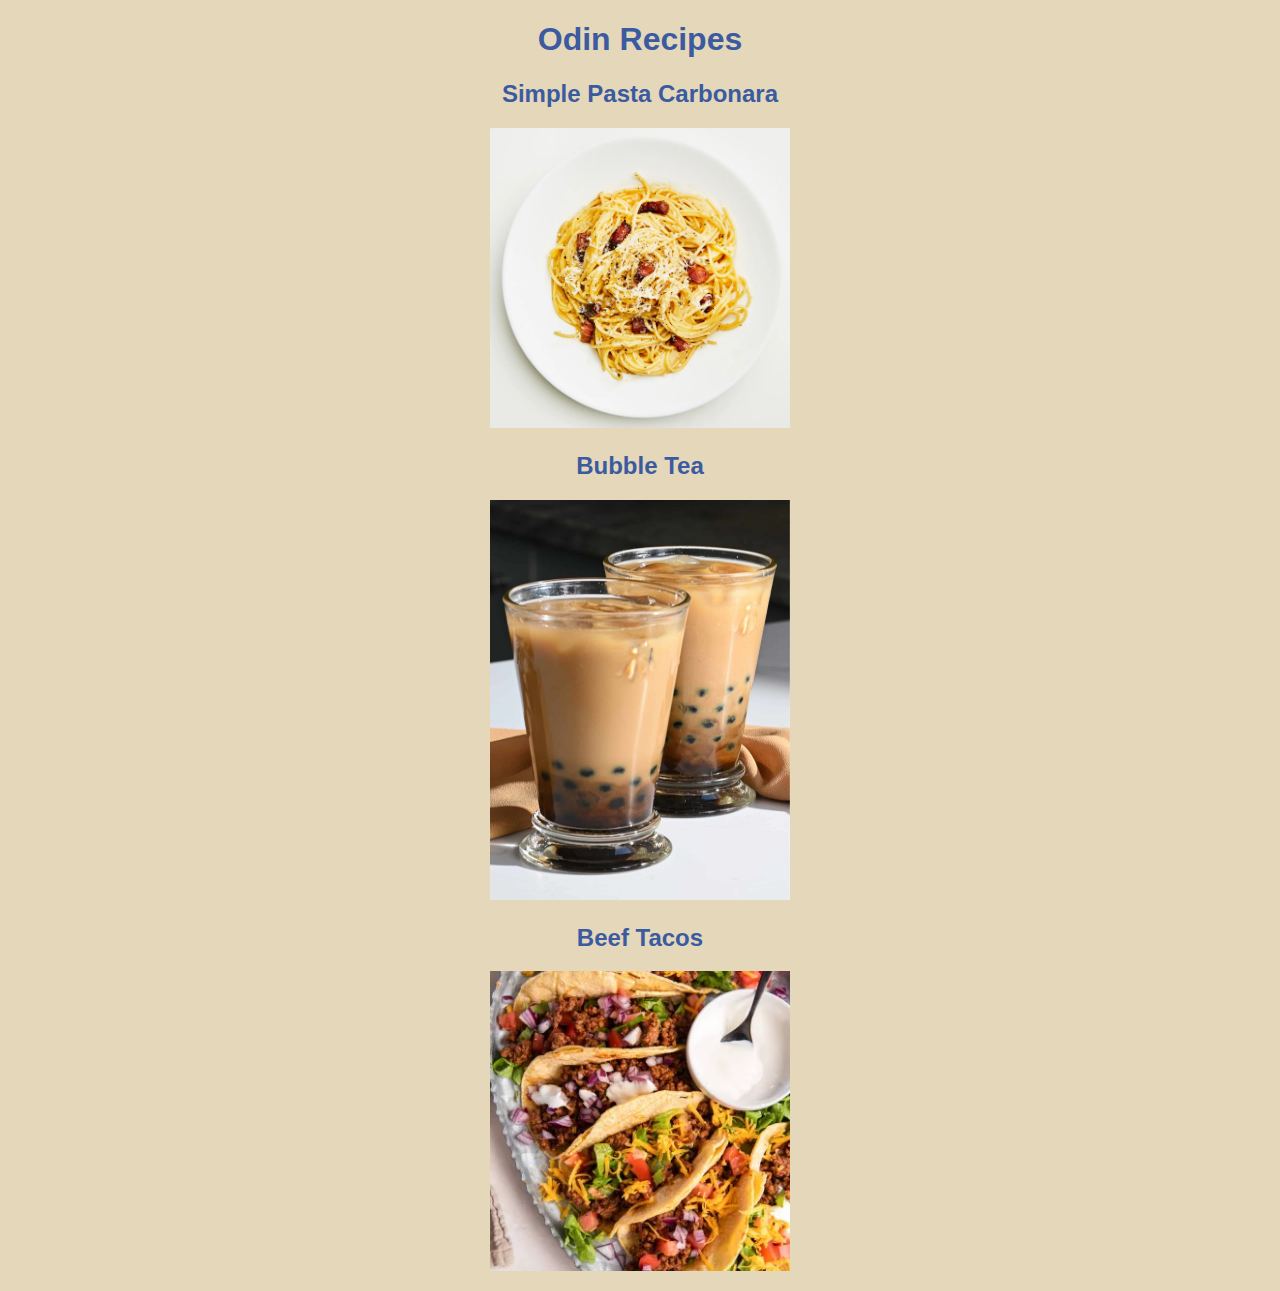
<file: index.html>
<!DOCTYPE html>

<html lang="en">

    <head>
        <meta charset="utf-8">
        <link rel="stylesheet" href="styles.css"/>
        <title>Recipes</title>
    </head>

    <body class="home">
        <h1>Odin Recipes</h1>

        <a href="recipes/carbonara.html"><h2>Simple Pasta Carbonara</h2></a>
        <p><img src="recipes/img/carbonara_img.jpg" width="300" height="300" alt="image of carbonara"></p>
    
        <a href="recipes/bubble_tea.html"><h2>Bubble Tea</h2></a>
        <p><img src="recipes/img/bubble_tea.jpg" width="300" height="400" alt="image of bubble tea"></p>

        <a href="recipes/taco.html"><h2>Beef Tacos</h2></a>
        <p><img src="recipes/img/beef_taco.jpg" width="300" height="300" alt="image of beef tacos"></p>

    </body>

</html>
</file>
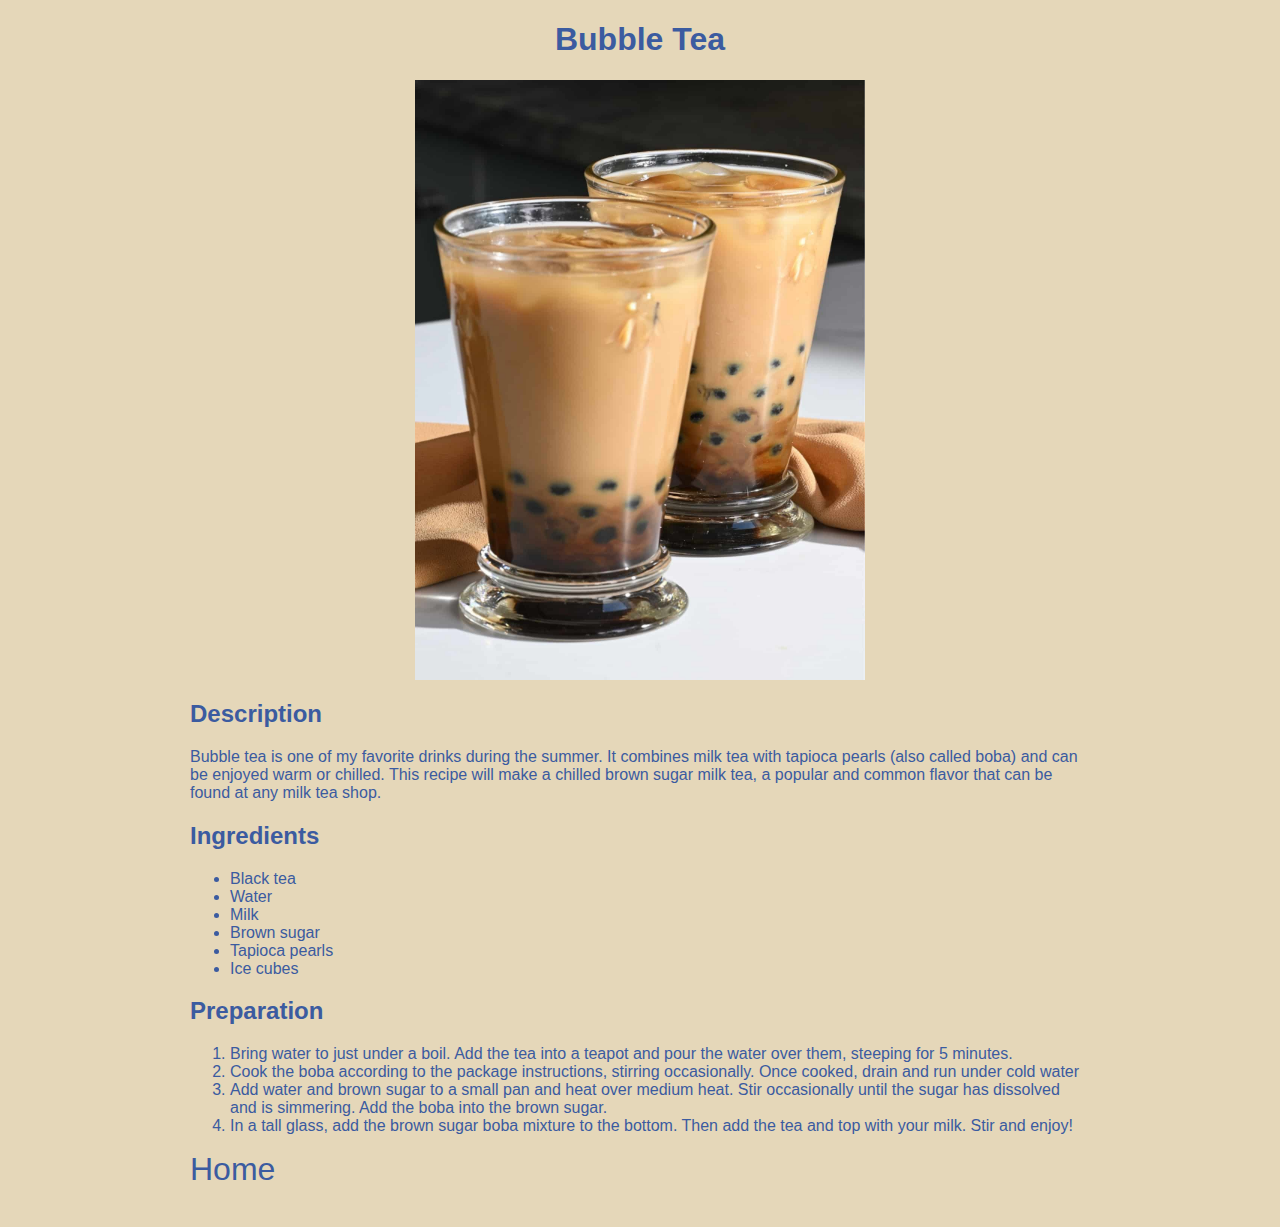
<file: recipes/bubble_tea.html>
<!DOCTYPE html>

<html lang="en">

    <head>
        <meta charset="utf-8">
        <link rel="stylesheet" href="../styles.css"/>
        <title>Bubble Tea</title>
    </head>

    <body class="food">
        
        <h1>Bubble Tea</h1>
        <img src="img/bubble_tea.jpg" width="450" height="600" alt="image of bubble tea">

        <h2>Description</h2>
        <p>
            Bubble tea is one of my favorite drinks during the summer. It combines milk tea
            with tapioca pearls (also called boba) and can be enjoyed warm or chilled. This recipe
            will make a chilled brown sugar milk tea, a popular and common flavor that can be found 
            at any milk tea shop.
        </p>

        <h2>Ingredients</h2>
        <ul>
            <li>Black tea</li>
            <li>Water</li>
            <li>Milk</li>
            <li>Brown sugar</li>
            <li>Tapioca pearls</li>
            <li>Ice cubes</li>
        </ul>

        <h2>Preparation</h2>
        <ol>
            <li>Bring water to just under a boil. Add the tea into a teapot and pour the water
                over them, steeping for 5 minutes.
            </li>
            <li>Cook the boba according to the package instructions, stirring occasionally.
                Once cooked, drain and run under cold water
            </li>
            <li>Add water and brown sugar to a small pan and heat over medium heat. 
                Stir occasionally until the sugar has dissolved and is simmering.
                Add the boba into the brown sugar.
            </li>
            <li>In a tall glass, add the brown sugar boba mixture to the bottom.
                Then add the tea and top with your milk. Stir and enjoy!
            </li>
        </ol>

        <a href="../index.html">Home</a>

    </body>

</html>
</file>
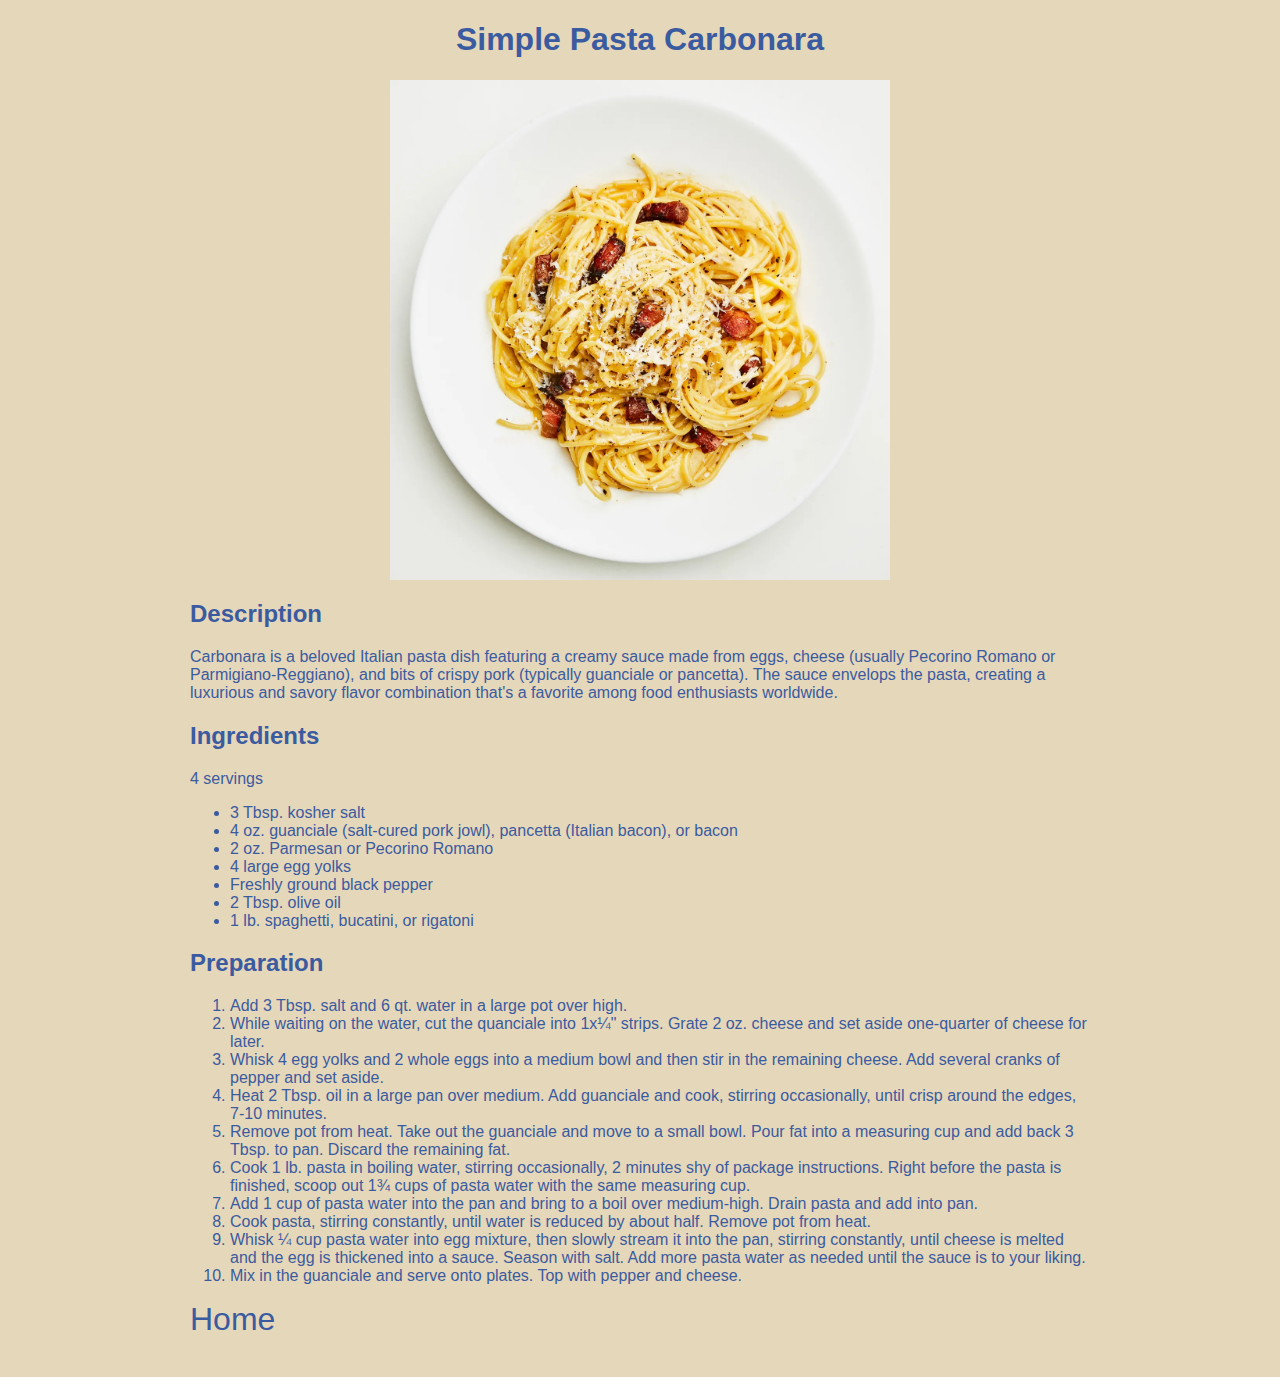
<file: recipes/carbonara.html>
<!DOCTYPE html>

<html lang="en">

    <head>
        <meta charset="utf-8">
        <link rel="stylesheet" href="../styles.css"/>
        <title>Carbonara</title>
    </head>

    <body class="food">

        <h1>Simple Pasta Carbonara</h1>
        <img src="img/carbonara_img.jpg" width="500" height="500" alt="image of carbonara">

        <h2>Description</h2>
        <p>Carbonara is a beloved Italian pasta dish featuring a creamy sauce made from eggs, 
            cheese (usually Pecorino Romano or Parmigiano-Reggiano), and bits of crispy pork 
            (typically guanciale or pancetta). The sauce envelops the pasta, creating a luxurious 
            and savory flavor combination that's a favorite among food enthusiasts worldwide.</p>
        
        <h2>Ingredients</h2>

        <p>4 servings</p>
        <ul>
            <li>3 Tbsp. kosher salt</li>
            <li>4 oz. guanciale (salt-cured pork jowl), pancetta (Italian bacon), or bacon</li>
            <li>2 oz. Parmesan or Pecorino Romano</li>
            <li>4 large egg yolks</li>
            <li>Freshly ground black pepper</li>
            <li>2 Tbsp. olive oil</li>
            <li>1 lb. spaghetti, bucatini, or rigatoni</li>
        </ul>

        <h2>Preparation</h2>
        <ol>
            <li>Add 3 Tbsp. salt and 6 qt. water in a large pot over high.</li>
            <li>While waiting on the water, cut the quanciale into 1x¼" strips. 
                Grate 2 oz. cheese and set aside one-quarter of cheese for later.
            </li>
            <li> Whisk 4 egg yolks and 2 whole eggs into a medium bowl and then
                stir in the remaining cheese. Add several cranks of pepper and set aside.
            </li>
            <li>Heat 2 Tbsp. oil in a large pan over medium. Add guanciale and cook, stirring
                occasionally, until crisp around the edges, 7-10 minutes.
            </li>
            <li>Remove pot from heat. Take out the guanciale and move to a small bowl.
                Pour fat into a measuring cup and add back 3 Tbsp. to pan. Discard the remaining fat.
            </li>
            <li>Cook 1 lb. pasta in boiling water, stirring occasionally, 2 minutes shy of
                package instructions. Right before the pasta is finished, scoop out 1¾ cups of
                pasta water with the same measuring cup.
            </li>
            <li>Add 1 cup of pasta water into the pan and bring to a boil over medium-high.
                Drain pasta and add into pan.
            </li>
            <li>Cook pasta, stirring constantly, until water is reduced by about half.
                Remove pot from heat.
            </li>
            <li>Whisk ¼ cup pasta water into egg mixture, then slowly stream it into the pan,
                stirring constantly, until cheese is melted and the egg is thickened into a sauce.
                Season with salt. Add more pasta water as needed until the sauce is to your liking.
            </li>
            <li>Mix in the guanciale and serve onto plates. Top with pepper and cheese.</li>
        </ol>

        <a href="../index.html">Home</a>

    </body>

</html>
</file>
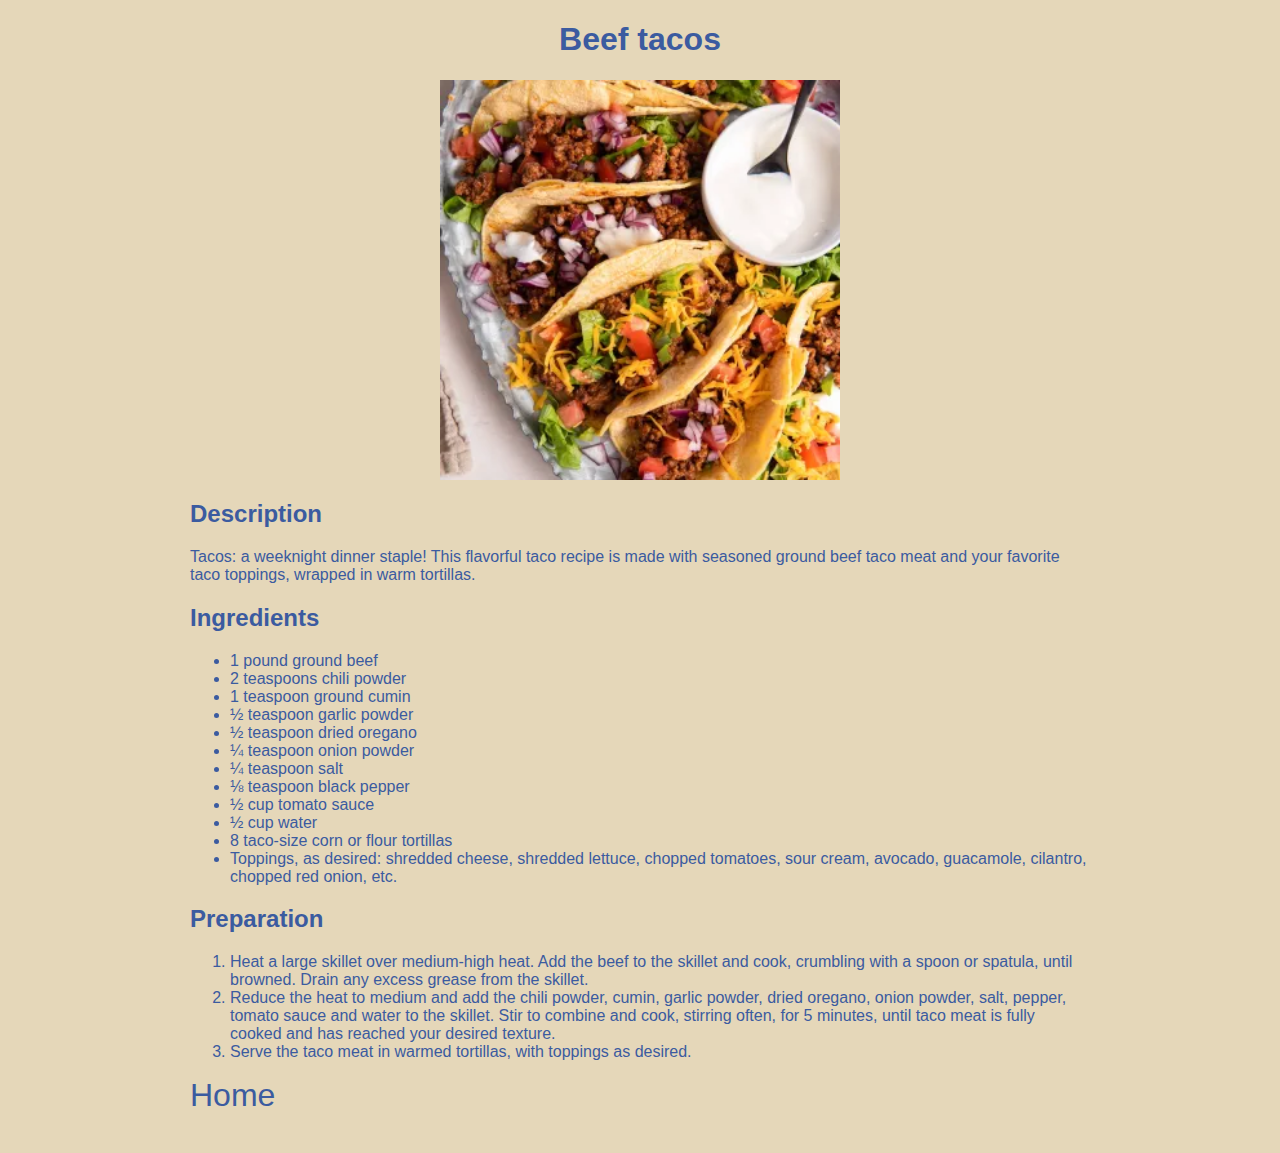
<file: recipes/taco.html>
<!DOCTYPE html>

<html lang="en">

    <head>
        <meta charset="utf-8">
        <link rel="stylesheet" href="../styles.css"/>
        <title>Beef tacos</title>
    </head>

    <body class="food">
        
        <h1>Beef tacos</h1>
        <img src="img/beef_taco.jpg" width="400" height="400" alt="image of beef tacos">

        <h2>Description</h2>
        <p>
            Tacos: a weeknight dinner staple! This flavorful taco recipe is made with seasoned 
            ground beef taco meat and your favorite taco toppings, wrapped in warm tortillas.
        </p>

        <h2>Ingredients</h2>
        <ul>
            <li>1 pound ground beef</li>
            <li>2 teaspoons chili powder</li>
            <li>1 teaspoon ground cumin</li>
            <li>½ teaspoon garlic powder</li>
            <li>½ teaspoon dried oregano</li>
            <li>¼ teaspoon onion powder</li>
            <li>¼ teaspoon salt</li>
            <li>⅛ teaspoon black pepper</li>
            <li>½ cup tomato sauce</li>
            <li>½ cup water</li>
            <li>8 taco-size corn or flour tortillas</li>
            <li>Toppings, as desired: shredded cheese, shredded lettuce, chopped tomatoes, 
                sour cream, avocado, guacamole, cilantro, chopped red onion, etc.
            </li>
        </ul>

        <h2>Preparation</h2>
        <ol>
            <li>
                Heat a large skillet over medium-high heat. Add the beef to the skillet and 
                cook, crumbling with a spoon or spatula, until browned. Drain any excess 
                grease from the skillet. 
            </li>
            <li>
                Reduce the heat to medium and add the chili powder, cumin, garlic powder, 
                dried oregano, onion powder, salt, pepper, tomato sauce and water to the 
                skillet. Stir to combine and cook, stirring often, for 5 minutes, until 
                taco meat is fully cooked and has reached your desired texture.
            </li>
            <li>
                Serve the taco meat in warmed tortillas, with toppings as desired.
            </li>
        </ol>

        <a href="../index.html">Home</a>

    </body>

</html>
</file>
<file: styles.css>
/* changes everything */
body {
    background-color:#e5d7b9;
    font-family: sans-serif;
    color: #3b5ba0;
}

/* changes depending on page */
.home {
    text-align: center;
}

.food {
    margin: auto;
    width: 900px; 
}

.food h1 {
    text-align: center;
}
.food img {
    margin: auto;
    display: block;
}

/* removes underline from links */
a {
    text-decoration: none;
    color: inherit;
}

.food a {
    font-size: xx-large;
    padding-bottom: 40px;
}
</file>
